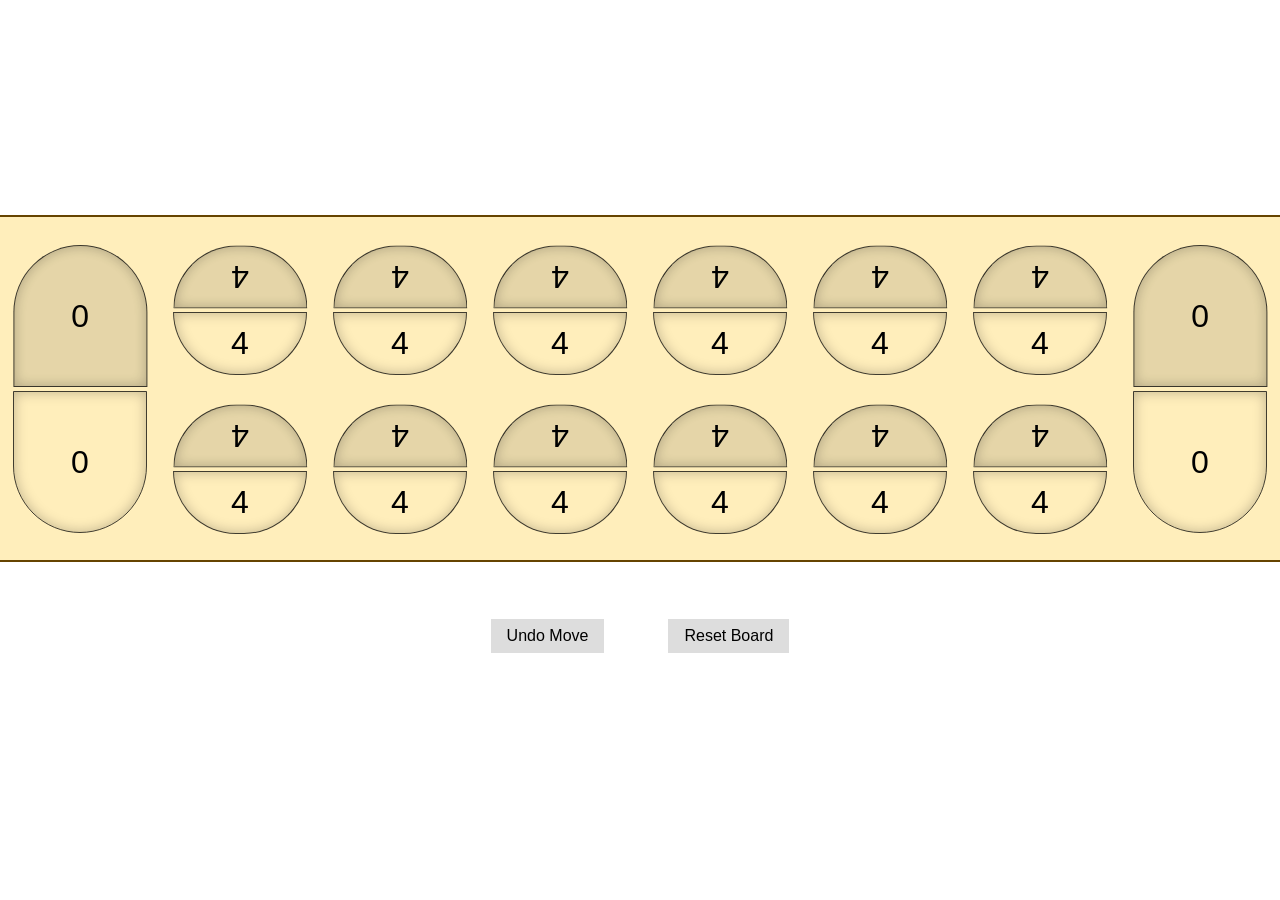
<file: index.html>
<!DOCTYPE html>
<html lang="en">
  <head>
    <meta charset="utf-8" />
    <meta
      name="viewport"
      content="width=device-width, initial-scale=1, user-scalable=no"
    />
    <title>Mancala</title>
    <link rel="stylesheet" href="styles.css" />
    <meta name="theme-color" content="#feb" />
  </head>
  <body>
    <div class="container">
      <div class="board">
        <div class="big-pocket">
          <div class="usd" id="p2bp-usd">0</div>
          <div class="rsu" id="p2bp-rsu">0</div>
        </div>
        <div class="little-pockets">
          <div class="little-pocket">
            <div class="usd" id="p2lp6-usd">4</div>
            <div class="rsu" id="p2lp6-rsu">4</div>
          </div>
          <div class="little-pocket">
            <div class="usd" id="p2lp5-usd">4</div>
            <div class="rsu" id="p2lp5-rsu">4</div>
          </div>
          <div class="little-pocket">
            <div class="usd" id="p2lp4-usd">4</div>
            <div class="rsu" id="p2lp4-rsu">4</div>
          </div>
          <div class="little-pocket">
            <div class="usd" id="p2lp3-usd">4</div>
            <div class="rsu" id="p2lp3-rsu">4</div>
          </div>
          <div class="little-pocket">
            <div class="usd" id="p2lp2-usd">4</div>
            <div class="rsu" id="p2lp2-rsu">4</div>
          </div>
          <div class="little-pocket">
            <div class="usd" id="p2lp1-usd">4</div>
            <div class="rsu" id="p2lp1-rsu">4</div>
          </div>
          <div class="little-pocket">
            <div class="usd" id="p1lp1-usd">4</div>
            <div class="rsu" id="p1lp1-rsu">4</div>
          </div>
          <div class="little-pocket">
            <div class="usd" id="p1lp2-usd">4</div>
            <div class="rsu" id="p1lp2-rsu">4</div>
          </div>
          <div class="little-pocket">
            <div class="usd" id="p1lp3-usd">4</div>
            <div class="rsu" id="p1lp3-rsu">4</div>
          </div>
          <div class="little-pocket">
            <div class="usd" id="p1lp4-usd">4</div>
            <div class="rsu" id="p1lp4-rsu">4</div>
          </div>
          <div class="little-pocket">
            <div class="usd" id="p1lp5-usd">4</div>
            <div class="rsu" id="p1lp5-rsu">4</div>
          </div>
          <div class="little-pocket">
            <div class="usd" id="p1lp6-usd">4</div>
            <div class="rsu" id="p1lp6-rsu">4</div>
          </div>
        </div>
        <div class="big-pocket">
          <div class="usd" id="p1bp-usd">0</div>
          <div class="rsu" id="p1bp-rsu">0</div>
        </div>
      </div>
      <div class="buttons">
        <div class="button" id="btn-undo">Undo Move</div>
        <div class="button" id="btn-reset">Reset Board</div>
      </div>
    </div>
    <script src="app.js"></script>
  </body>
</html>
</file>
<file: styles.css>
html,
body {
  font-family: Arial, Helvetica, sans-serif;
  margin: 0;
  padding: 0;
}

.container {
  align-items: center;
  display: flex;
  flex-direction: column;
  height: 100vh;
  justify-content: center;
  width: 100%;
}

.board {
  background-color: #feb;
  border-bottom: 2px solid #640;
  border-top: 2px solid #640;
  display: flex;
  padding-bottom: 1vw;
  padding-top: 1vw;
  width: 100%;
}

.big-pocket {
  flex-grow: 1;
  margin: 1vw;
}

.little-pockets {
  display: grid;
  flex-grow: 6;
  grid-template-columns: repeat(6, 1fr);
}

.little-pocket {
  cursor: pointer;
  margin: 1vw;
}

.usd,
.rsu {
  border-bottom-left-radius: 6vw;
  border-bottom-right-radius: 6vw;
  border: 1px solid rgba(0 0 0 / 75%);
  box-shadow: inset 0 0 1vw rgb(0 0 0 / 25%);
  font-size: 2.5vw;
  height: 4.8vw;
  line-height: 4.8vw;
  margin-top: 0.25vw;
  text-align: center;
}

.usd {
  background-color: rgba(0 0 0 / 10%);
  transform: rotate(-180deg);
}

.big-pocket .usd,
.big-pocket .rsu {
  height: 10.94vw;
  line-height: 10.94vw;
}

.little-pocket:hover .usd,
.little-pocket:hover .rsu {
  background-color: rgba(0 0 0 / 80%);
  color: #fff;
}

.buttons {
  display: flex;
  margin-top: 2vw;
}

.button {
  background-color: #ddd;
  cursor: pointer;
  margin: 2rem;
  padding: 0.5rem 1rem;
}

.button:hover {
  background-color: #aaa;
  color: #fff;
}
</file>
<file: docs/styles.css>
html,
body {
  margin: 0;
  padding: 0;
  font-family: Arial, Helvetica, sans-serif;
}
.container {
  align-items: center;
  display: flex;
  flex-direction: column;
  height: 100vh;
  justify-content: center;
  width: 100%;
}
.board {
  background-color: #feb;
  border-bottom: 2px solid #640;
  border-top: 2px solid #640;
  display: flex;
  padding-bottom: 1vw;
  padding-top: 1vw;
  width: 100%;
}
.big-pocket {
  flex-grow: 1;
  margin: 1vw;
}
.little-pockets {
  display: grid;
  flex-grow: 6;
  grid-template-columns: repeat(6, 1fr);
}
.little-pocket {
  cursor: pointer;
  margin: 1vw;
}
.usd,
.rsu {
  border-bottom-left-radius: 6vw;
  border-bottom-right-radius: 6vw;
  border: 1px solid rgba(0 0 0 / 75%);
  box-shadow: inset 0 0 1vw rgb(0 0 0 / 25%);
  font-size: 2.5vw;
  height: 4.8vw;
  line-height: 4.8vw;
  margin-top: 0.25vw;
  text-align: center;
}
.usd {
  transform: rotate(-180deg);
  background-color: rgba(0 0 0 / 10%);
}
.big-pocket .usd,
.big-pocket .rsu {
  height: 10.94vw;
  line-height: 10.94vw;
}
.little-pocket:hover .usd,
.little-pocket:hover .rsu {
  background-color: rgba(0 0 0 / 80%);
  color: #fff;
}
.buttons {
  display: flex;
  margin-top: 2vw;
}
.button {
  background-color: #ddd;
  cursor: pointer;
  margin: 2rem;
  padding: 0.5rem 1rem;
}
.button:hover {
  background-color: #aaa;
  color: #fff;
}
</file>
